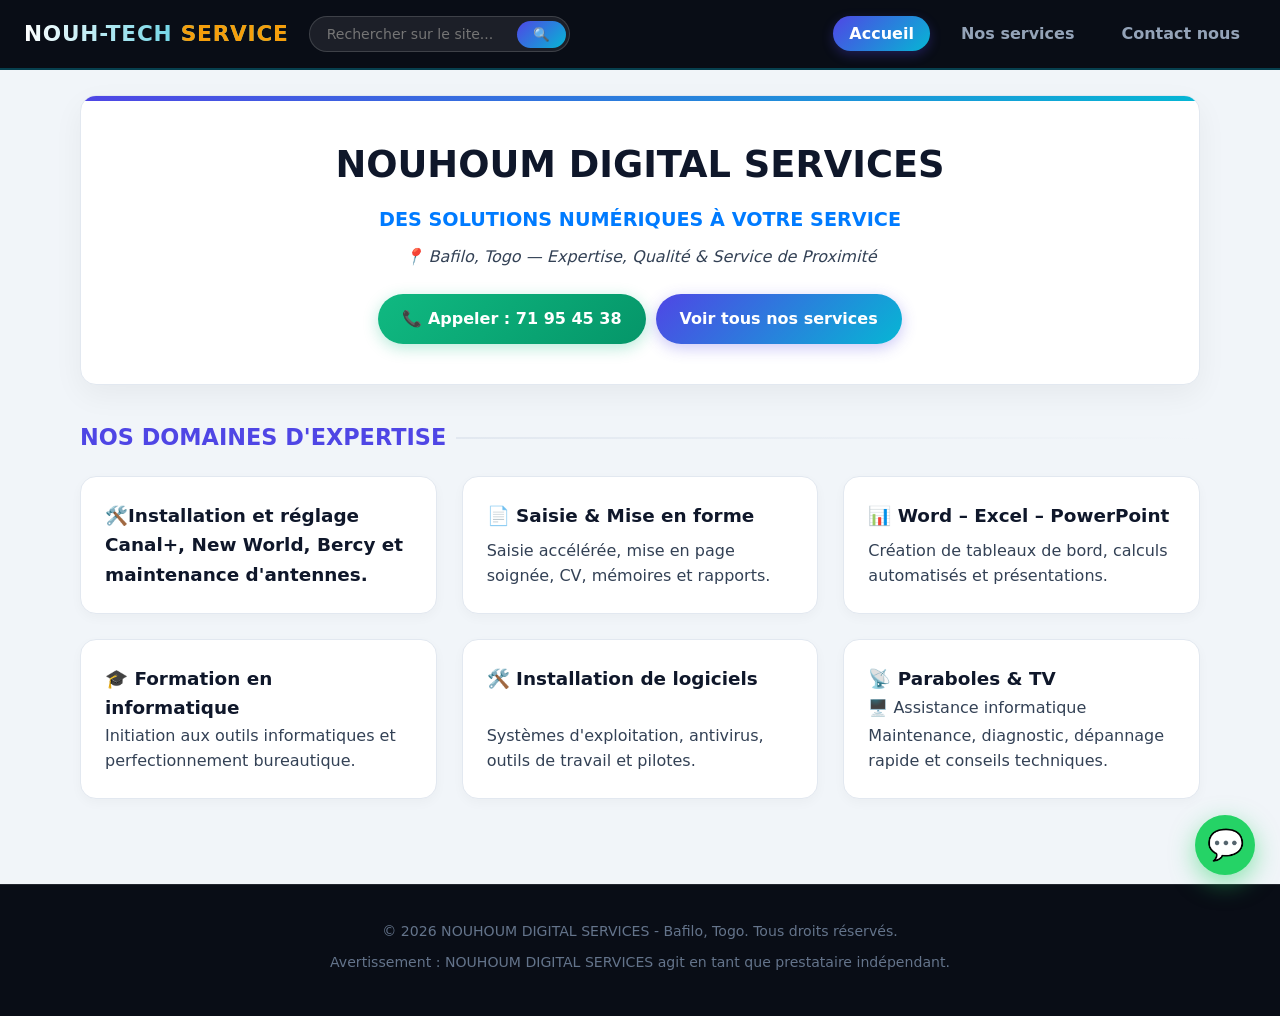
<file: index.html>
<!DOCTYPE html>
<html lang="fr">
<head>
    <meta charset="UTF-8">
    <meta name="viewport" content="width=device-width, initial-scale=1.0">
    <title>NOUH-TECH SERVICE - Solutions Numériques à Bafilo</title>
    <meta name="description" content="Solutions numériques à votre service à Bafilo, Togo. Assistance informatique, bureautique, logiciels et installation de paraboles.">
    
    <link rel="icon" type="image/png" href="Gemini_Generated_Image_oiujtooiujtooiuj.png">
    <link rel="stylesheet" href="style.css">
    <script src="script.js" defer></script>
</head>
<body>

    <header>
        <nav class="navbar">
            <div class="brand-block">
                <div class="logo">NOUH-TECH<span> SERVICE</span></div>
                <div class="search-container">
                    <input type="text" placeholder="Rechercher sur le site..." class="search-input">
                    <button type="button" class="search-btn" aria-label="Rechercher">🔍</button>
                </div>
            </div>

            <button id="mobile-menu" class="menu-toggle" aria-label="Menu Mobile">☰</button>

            <ul class="nav-links" id="nav-links">
                <li><a href="index.html" class="active">Accueil</a></li>
                <li><a href="services.html">Nos services</a></li>
                <li><a href="Contact.html">Contact nous</a></li>
            </ul>
        </nav>
    </header>

    <main class="container">
        <section class="hero-section" style="text-align: center; padding: 40px 15px;">
            <h1>NOUHOUM DIGITAL SERVICES</h1>
            <p style="font-size: 1.2rem; color: #007bff; font-weight: bold; margin-top: 10px;">
                DES SOLUTIONS NUMÉRIQUES À VOTRE SERVICE
            </p>
            <p style="margin-top: 8px; font-style: italic;">
                📍 Bafilo, Togo — Expertise, Qualité & Service de Proximité
            </p>
            
            <div class="action-btn-container" style="margin-top: 25px; display: flex; gap: 10px; justify-content: center; flex-wrap: wrap;">
                <a href="tel:+22871954538" class="btn btn-call">📞 Appeler : 71 95 45 38</a>
                <a href="services.html" class="btn btn-primary">Voir tous nos services</a>
            </div>
        </section>

        <section class="expertise-section" style="margin-top: 20px;">
            <h2 class="section-title">NOS DOMAINES D'EXPERTISE</h2>
            
            <div class="services-grid">
                <div class="service-card">
                    <h3>🛠️Installation et réglage Canal+, New World, Bercy et maintenance d'antennes.</h3>
                </p>
                </div>

                <div class="service-card">
                    <h3>📄 Saisie & Mise en forme</h3>
                    <p>Saisie accélérée, mise en page soignée, CV, mémoires et rapports.</p>
                </div>

                <div class="service-card">
                    <h3>📊 Word – Excel – PowerPoint</h3>
                    <p>Création de tableaux de bord, calculs automatisés et présentations.</p>
                </div>

                <div class="service-card">
                    <h3>🎓 Formation en informatique</h3>
                    <p>Initiation aux outils informatiques et perfectionnement bureautique.</p>
                </div>

                <div class="service-card">
                    <h3>🛠️ Installation de logiciels</h3>
                    <p>Systèmes d'exploitation, antivirus, outils de travail et pilotes.</p>
                </div>

                <div class="service-card">
                    <h3>📡 Paraboles & TV</h3>
                    <p>🖥️ Assistance informatique<p>Maintenance, diagnostic, dépannage rapide et conseils techniques.</p>
                </div>
            </div>
        </section>
    </main>

    <footer>
        <p>&copy; 2026 NOUHOUM DIGITAL SERVICES - Bafilo, Togo. Tous droits réservés.</p>
        <p class="legal-disclaimer">
            Avertissement : NOUHOUM DIGITAL SERVICES agit en tant que prestataire indépendant.
        </p>
    </footer>

    <!-- BOUTON WHATSAPP FLOTTANT (AVEC NUMÉRO 92274997) -->
    <a href="https://wa.me/22892274997?text=Bonjour%20NOUHOUM%20DIGITAL%20SERVICES,%20je%20souhaite%20un%20renseignement." class="whatsapp-float" target="_blank" aria-label="Contact WhatsApp">
        💬
    </a>

</body>
</html>
</file>
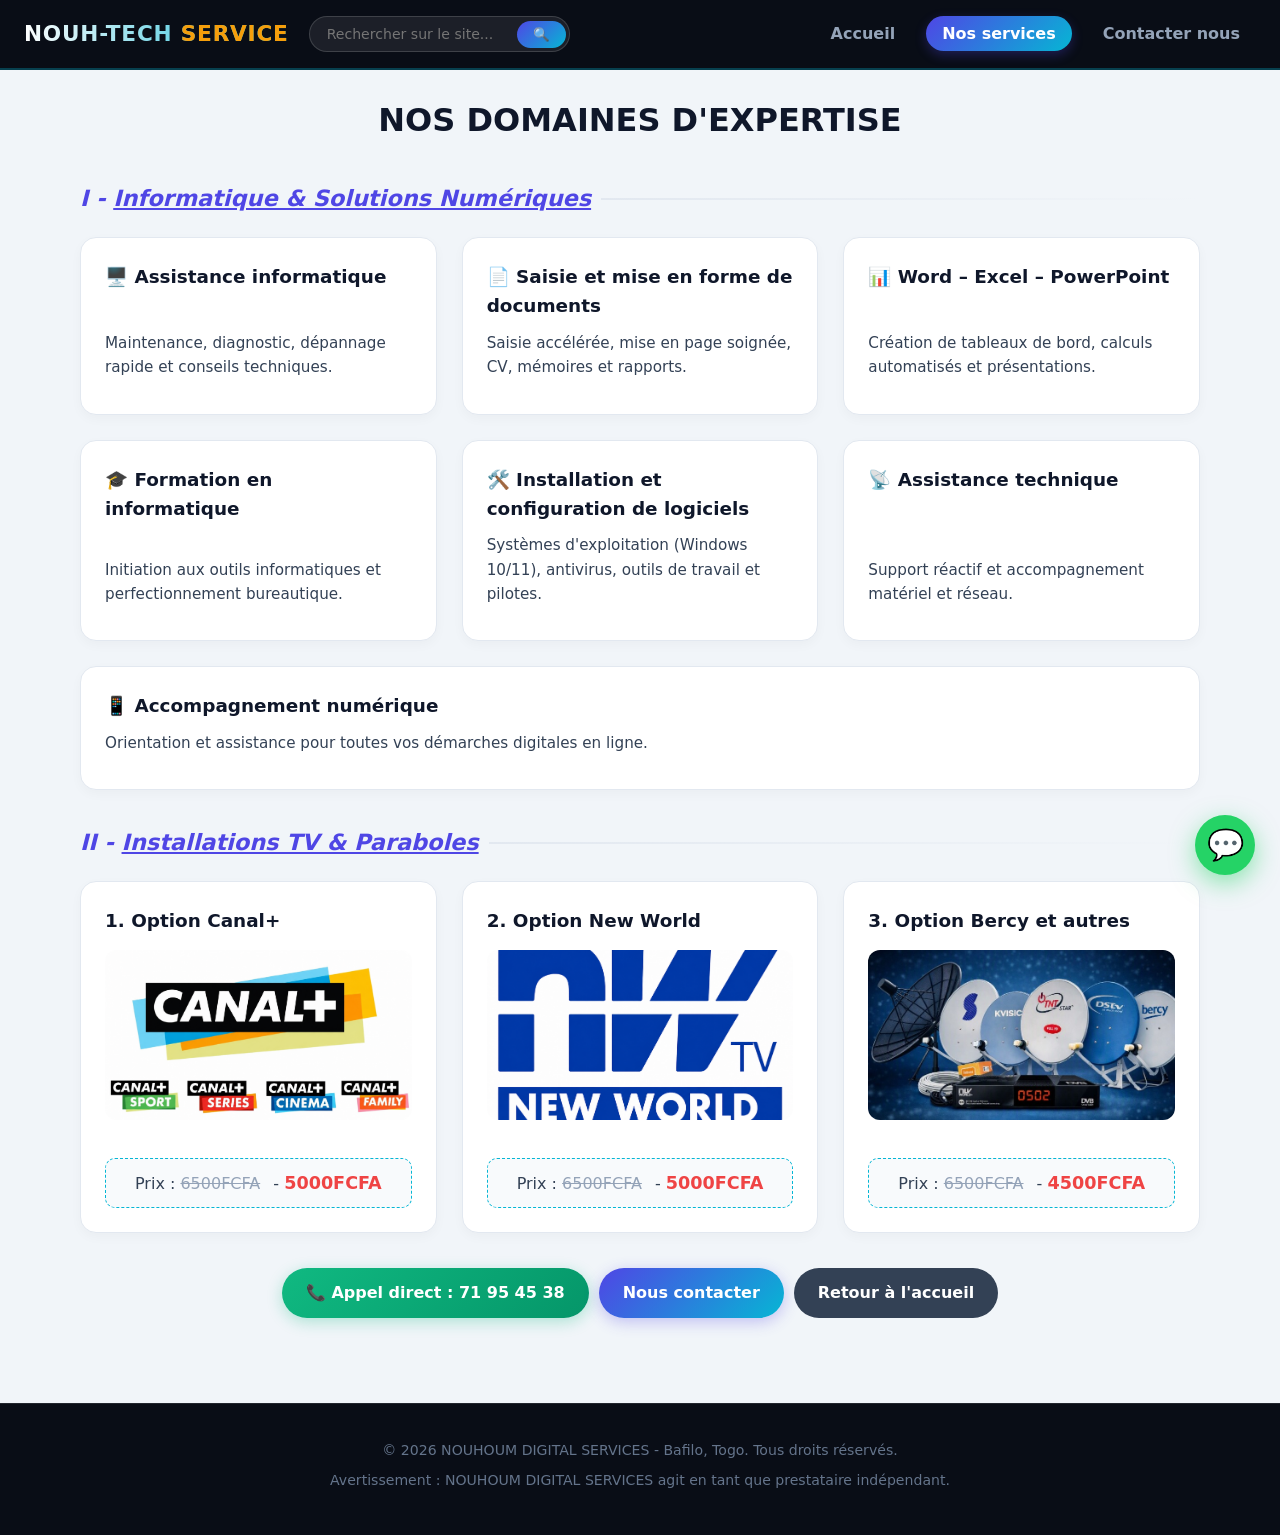
<file: services.html>
<!DOCTYPE html>
<html lang="fr">
<head>
    <meta charset="UTF-8">
    <meta name="viewport" content="width=device-width, initial-scale=1.0">
    <title> NOUH-TECH SERVICE - Nos Services & Tarifs</title>
    <meta name="description" content="Découvrez tous nos services : informatique, bureautique, logiciels, accompagnement numérique et paraboles à Bafilo.">
    
    <link rel="icon" type="image/png" href="Gemini_Generated_Image_oiujtooiujtooiuj.png">
    <link rel="stylesheet" href="style.css">
    <script src="script.js" defer></script>
</head>
<body>

    <header>
        <nav class="navbar">
            <div class="brand-block">
                <div class="logo">NOUH-TECH <span> SERVICE</span></div>
                <div class="search-container">
                    <input type="text" placeholder="Rechercher sur le site..." class="search-input">
                    <button type="button" class="search-btn" aria-label="Rechercher">🔍</button>
                </div>
            </div>

            <button id="mobile-menu" class="menu-toggle" aria-label="Menu Mobile">☰</button>

            <ul class="nav-links" id="nav-links">
                <li><a href="index.html">Accueil</a></li>
                <li><a href="services.html" class="active">Nos services</a></li>
                <li><a href="Contact.html">Contacter nous</a></li>
            </ul>
        </nav>
    </header>

    <main class="container">
        <h1 class="page-title">NOS DOMAINES D'EXPERTISE</h1>

        <section class="services-wrapper">
            <!-- SECTION I : INFORMATIQUE -->
            <h2 class="section-title"><i>I - <u>Informatique & Solutions Numériques</u></i></h2>
            <div class="services-grid">
                
                <div class="service-card">
                    <h3 class="service-name">🖥️ Assistance informatique</h3>
                    <p style="margin: 10px 0; font-size: 0.95rem;">
                        Maintenance, diagnostic, dépannage rapide et conseils techniques.
                    </p>
                </div>

                <div class="service-card">
                    <h3 class="service-name">📄 Saisie et mise en forme de documents</h3>
                    <p style="margin: 10px 0; font-size: 0.95rem;">
                        Saisie accélérée, mise en page soignée, CV, mémoires et rapports.
                    </p>
                </div>

                <div class="service-card">
                    <h3 class="service-name">📊 Word – Excel – PowerPoint</h3>
                    <p style="margin: 10px 0; font-size: 0.95rem;">
                        Création de tableaux de bord, calculs automatisés et présentations.
                    </p>
                </div>

                <div class="service-card">
                    <h3 class="service-name">🎓 Formation en informatique</h3>
                    <p style="margin: 10px 0; font-size: 0.95rem;">
                        Initiation aux outils informatiques et perfectionnement bureautique.
                    </p>
                </div>

                <div class="service-card">
                    <h3 class="service-name">🛠️ Installation et configuration de logiciels</h3>
                    <p style="margin: 10px 0; font-size: 0.95rem;">
                        Systèmes d'exploitation (Windows 10/11), antivirus, outils de travail et pilotes.
                    </p>
                </div>

                <div class="service-card">
                    <h3 class="service-name">📡 Assistance technique</h3>
                    <p style="margin: 10px 0; font-size: 0.95rem;">
                        Support réactif et accompagnement matériel et réseau.
                    </p>
                </div>

                <div class="service-card" style="grid-column: 1 / -1;">
                    <h3 class="service-name">📱 Accompagnement numérique</h3>
                    <p style="margin: 10px 0; font-size: 0.95rem;">
                        Orientation et assistance pour toutes vos démarches digitales en ligne.
                    </p>
                </div>

            </div>

            <!-- SECTION II : PARABOLES & TV -->
            <h2 class="section-title" style="margin-top: 35px;"><i>II - <u>Installations TV & Paraboles</u></i></h2>
            <div class="services-grid">
                <div class="service-card">
                    <h3 class="service-name">1. Option Canal+</h3>
                    <div class="card-img-container">
                        <img src="Canal.png" alt="Installation Canal+" class="service-img" loading="lazy" decoding="async">
                    </div>
                    <div class="price-tag">
                        <span class="label-price">Prix :</span>
                        <span class="old-price">6500FCFA</span> - <span class="new-price">5000FCFA</span>
                    </div>
                </div>

                <div class="service-card">
                    <h3 class="service-name">2. Option New World</h3>
                    <div class="card-img-container">
                        <img src="New.png" alt="Installation New World" class="service-img" loading="lazy" decoding="async">
                    </div>
                    <div class="price-tag">
                        <span class="label-price">Prix :</span>
                        <span class="old-price">6500FCFA</span> - <span class="new-price">5000FCFA</span>
                    </div>
                </div>

                <div class="service-card">
                    <h3 class="service-name">3. Option Bercy et autres</h3>
                    <div class="card-img-container">
                        <img src="deco0.jpeg" alt="Installation Chaînes Libres" class="service-img" loading="lazy" decoding="async">
                    </div>
                    <div class="price-tag">
                        <span class="label-price">Prix :</span>
                        <span class="old-price">6500FCFA</span> - <span class="new-price">4500FCFA</span>
                    </div>
                </div>
            </div>

            <div class="action-btn-container" style="margin-top: 35px; display: flex; gap: 10px; justify-content: center; flex-wrap: wrap;">
                <a href="tel:+22871954538" class="btn btn-call">📞 Appel direct : 71 95 45 38</a>
                <a href="Contact.html" class="btn btn-primary">Nous contacter</a>
                <a href="index.html" class="btn btn-secondary">Retour à l'accueil</a>
            </div>
        </section>
    </main>

    <footer>
        <p>&copy; 2026 NOUHOUM DIGITAL SERVICES - Bafilo, Togo. Tous droits réservés.</p>
        <p class="legal-disclaimer">
            Avertissement : NOUHOUM DIGITAL SERVICES agit en tant que prestataire indépendant.
        </p>
    </footer>

    <!-- BOUTON WHATSAPP FLOTTANT (AVEC NUMÉRO 92274997) -->
    <a href="https://wa.me/22892274997?text=Bonjour%20NOUHOUM%20DIGITAL%20SERVICES,%20je%20souhaite%20une%20intervention%20%C3%A0%20Bafilo." class="whatsapp-float" target="_blank" aria-label="Contact WhatsApp">
        💬
    </a>

</body>
</html>
</file>
<file: style.css>
/* =========================================================
   THÈME : CYBER-TECH MODERN & PREMIUM
   NOUHOUM DIGITAL SERVICES - BAFILO
   ========================================================= */

:root {
    --primary-gradient: linear-gradient(135deg, #4f46e5 0%, #06b6d4 100%);
    --primary-color: #4f46e5;       /* Indigo Électrique */
    --secondary-color: #06b6d4;     /* Cyan / Néon */
    --accent-gold: #f59e0b;         /* Ambre / Or */
    --accent-green: #10b981;        /* Vert Menthe */
    --accent-red: #ef4444;          /* Rouge Promo */
    
    --bg-main: #f1f5f9;             /* Fond ultra-doux */
    --bg-card: #ffffff;             /* Cartes blanc pur */
    --text-heading: #0f172a;        /* Titres foncés clairs */
    --text-body: #334155;           /* Texte lisible */
    --border-color: #e2e8f0;
}

/* --- RESET & TYPOGRAPHIE --- */
* {
    margin: 0;
    padding: 0;
    box-sizing: border-box;
    font-family: 'Plus Jakarta Sans', 'Segoe UI', system-ui, sans-serif;
}

body {
    background-color: var(--bg-main);
    color: var(--text-body);
    line-height: 1.6;
}

/* --- EN-TÊTE FUTURISTE & CHIC --- */
.navbar {
    background: #090d16;
    border-bottom: 2px solid rgba(6, 182, 212, 0.3);
    color: #fff;
    display: flex;
    justify-content: space-between;
    align-items: center;
    padding: 16px 24px;
    position: sticky;
    top: 0;
    z-index: 1000;
    backdrop-filter: blur(10px);
}

.brand-block {
    display: flex;
    align-items: center;
    gap: 20px;
    flex-wrap: wrap;
}

.logo {
    font-size: 1.35rem;
    font-weight: 800;
    letter-spacing: 0.8px;
    text-transform: uppercase;
    background: linear-gradient(90deg, #ffffff, var(--secondary-color));
    -webkit-background-clip: text;
    -webkit-text-fill-color: transparent;
}

.logo span {
    color: var(--accent-gold);
    -webkit-text-fill-color: initial;
}

/* BARRE DE RECHERCHE DYNAMIQUE */
.search-container {
    display: flex;
    align-items: center;
    background: rgba(255, 255, 255, 0.08);
    border: 1px solid rgba(255, 255, 255, 0.15);
    border-radius: 30px;
    padding: 3px;
    transition: all 0.3s ease;
}

.search-container:focus-within {
    border-color: var(--secondary-color);
    box-shadow: 0 0 10px rgba(6, 182, 212, 0.4);
}

.search-input {
    border: none;
    background: transparent;
    color: #fff;
    padding: 6px 14px;
    outline: none;
    font-size: 0.88rem;
}

.search-btn {
    background: var(--primary-gradient);
    color: #fff;
    border: none;
    padding: 6px 16px;
    border-radius: 20px;
    cursor: pointer;
    transition: transform 0.2s;
}

.search-btn:hover {
    transform: scale(1.05);
}

/* NAVIGATION */
.nav-links {
    display: flex;
    list-style: none;
    gap: 15px;
}

.nav-links a {
    color: #94a3b8;
    text-decoration: none;
    font-weight: 600;
    padding: 8px 16px;
    border-radius: 20px;
    transition: all 0.3s ease;
}

.nav-links a.active, .nav-links a:hover {
    color: #fff;
    background: var(--primary-gradient);
    box-shadow: 0 4px 12px rgba(79, 70, 229, 0.3);
}

.menu-toggle {
    display: none;
    background: none;
    border: none;
    color: #fff;
    font-size: 1.8rem;
    cursor: pointer;
}

/* --- SECTION HÉROS (BANNIÈRE DE BIENVENUE) --- */
.hero-section {
    background: #ffffff;
    border-radius: 16px;
    padding: 40px 20px;
    box-shadow: 0 10px 30px rgba(0, 0, 0, 0.05);
    border: 1px solid var(--border-color);
    position: relative;
    overflow: hidden;
}

.hero-section::before {
    content: '';
    position: absolute;
    top: 0;
    left: 0;
    right: 0;
    height: 5px;
    background: var(--primary-gradient);
}

.hero-section h1 {
    color: var(--text-heading);
    font-size: 2.3rem;
    font-weight: 800;
}

/* --- TITRES DE SECTIONS --- */
.container {
    max-width: 1150px;
    margin: 0 auto;
    padding: 25px 15px;
}

.page-title {
    text-align: center;
    color: var(--text-heading);
    font-size: 2rem;
    font-weight: 800;
    margin-bottom: 30px;
}

.section-title {
    color: var(--primary-color);
    font-size: 1.4rem;
    font-weight: 700;
    margin: 35px 0 20px 0;
    display: flex;
    align-items: center;
    gap: 10px;
}

.section-title::after {
    content: '';
    flex: 1;
    height: 2px;
    background: linear-gradient(90deg, var(--border-color), transparent);
}

/* --- CARTES DE SERVICE STYLE NEUMORPHIC / MODERN --- */
.services-grid {
    display: grid;
    grid-template-columns: repeat(auto-fit, minmax(280px, 1fr));
    gap: 25px;
}

.service-card {
    background: var(--bg-card);
    border-radius: 16px;
    padding: 24px;
    border: 1px solid var(--border-color);
    box-shadow: 0 4px 12px rgba(0,0,0,0.03);
    transition: all 0.3s cubic-bezier(0.4, 0, 0.2, 1);
    display: flex;
    flex-direction: column;
    justify-content: space-between;
}

.service-card:hover {
    transform: translateY(-8px);
    border-color: var(--secondary-color);
    box-shadow: 0 15px 30px rgba(6, 182, 212, 0.15);
}

.service-card h3 {
    color: var(--text-heading);
    font-size: 1.15rem;
    font-weight: 700;
}

.card-img-container img {
    width: 100%;
    height: 170px;
    object-fit: cover;
    border-radius: 12px;
    margin: 15px 0;
}

/* --- AFFICHAGE DES PRIX --- */
.price-tag {
    background: #f8fafc;
    border: 1px dashed var(--secondary-color);
    border-radius: 10px;
    padding: 10px;
    text-align: center;
    margin-top: 15px;
}

.old-price {
    text-decoration: line-through;
    color: #94a3b8;
    margin-right: 8px;
}

.new-price {
    color: var(--accent-red);
    font-weight: 800;
    font-size: 1.1rem;
}

/* --- BOUTONS D'ACTION ÉLÉGANTS --- */
.btn {
    padding: 12px 24px;
    border-radius: 30px;
    text-decoration: none;
    font-weight: 700;
    display: inline-flex;
    align-items: center;
    justify-content: center;
    gap: 8px;
    transition: all 0.3s ease;
    border: none;
    cursor: pointer;
}

.btn-primary {
    background: var(--primary-gradient);
    color: #fff;
    box-shadow: 0 4px 15px rgba(79, 70, 229, 0.3);
}

.btn-primary:hover {
    box-shadow: 0 6px 20px rgba(79, 70, 229, 0.5);
    transform: translateY(-2px);
}

.btn-secondary {
    background: #334155;
    color: #fff;
}

.btn-call {
    background: linear-gradient(135deg, #10b981 0%, #059669 100%);
    color: #fff;
    box-shadow: 0 4px 15px rgba(16, 185, 129, 0.3);
}

.btn-call:hover {
    transform: translateY(-2px);
    box-shadow: 0 6px 20px rgba(16, 185, 129, 0.4);
}

/* --- BOUTON FLOTTANT WHATSAPP NÉON --- */
.whatsapp-float {
    position: fixed;
    width: 60px;
    height: 60px;
    bottom: 25px;
    right: 25px;
    background: #25d366;
    color: #FFF;
    border-radius: 50%;
    text-align: center;
    font-size: 30px;
    box-shadow: 0 8px 25px rgba(37, 211, 102, 0.5);
    z-index: 1000;
    display: flex;
    align-items: center;
    justify-content: center;
    text-decoration: none;
    transition: all 0.3s ease;
}

.whatsapp-float:hover {
    transform: scale(1.15) rotate(10deg);
}

/* --- FOOTER SOMBRE ET ÉLÉGANT --- */
footer {
    background: #090d16;
    color: #64748b;
    text-align: center;
    padding: 35px 20px;
    margin-top: 60px;
    font-size: 0.88rem;
    border-top: 1px solid rgba(255, 255, 255, 0.1);
}

footer p {
    margin-bottom: 8px;
}

/* --- OPTIMISATION MOBILE --- */
@media (max-width: 768px) {
    .menu-toggle { display: block; }
    
    .nav-links {
        display: none;
        flex-direction: column;
        width: 100%;
        margin-top: 15px;
        background: #0f172a;
        padding: 20px;
        border-radius: 12px;
        border: 1px solid rgba(255,255,255,0.1);
    }
    
    .nav-links.show { display: flex; }
    
    .brand-block {
        width: 100%;
        justify-content: space-between;
        margin-bottom: 12px;
    }
}
</file>
